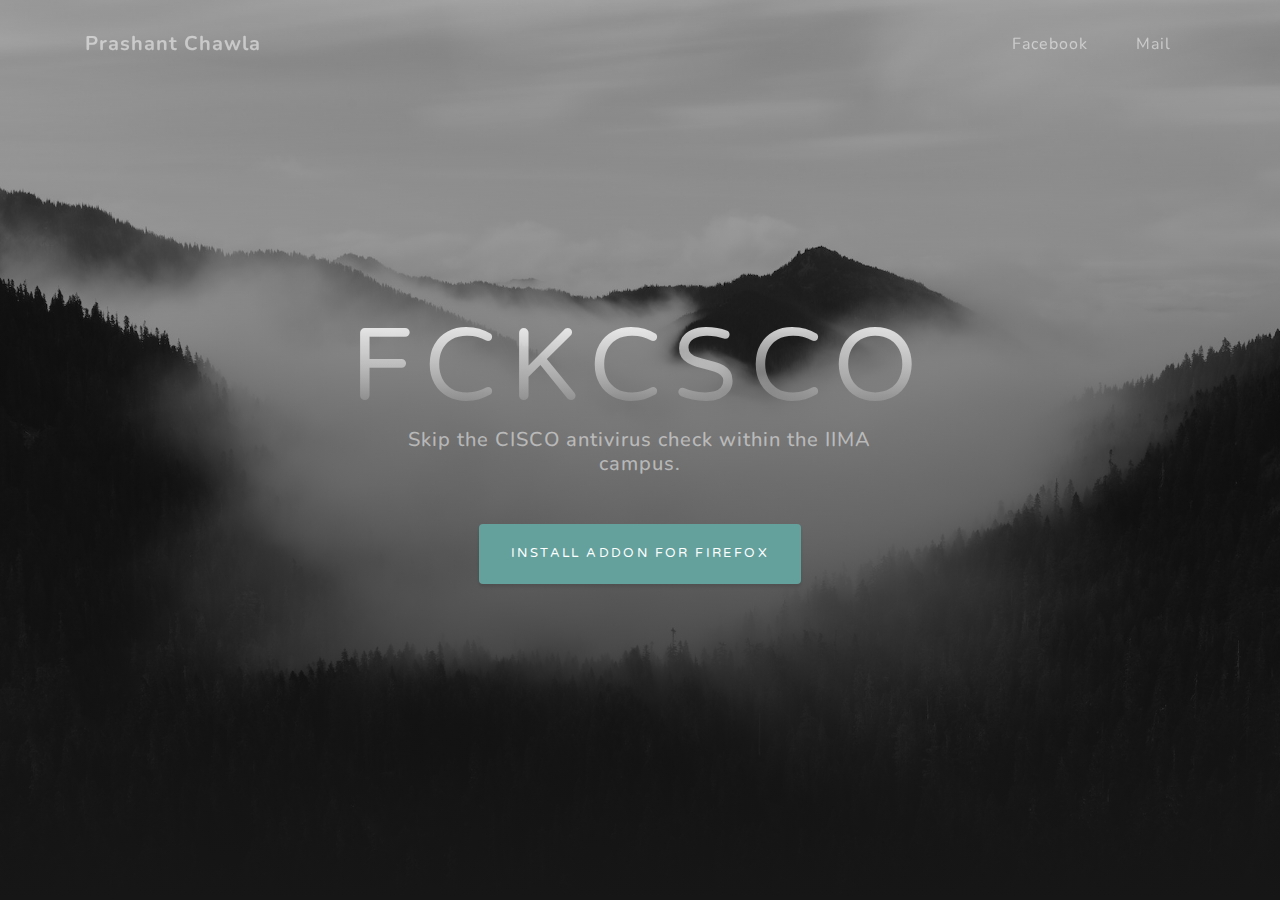
<file: addons/index.html>
<!DOCTYPE html>
<html lang="en">

<head>

  <meta charset="utf-8">
  <meta name="viewport" content="width=device-width, initial-scale=1, shrink-to-fit=no">
  <meta name="description" content="">
  <meta name="author" content="">

  <title>Addons</title>

  <!-- Bootstrap core CSS -->
  <link href="vendor/bootstrap/css/bootstrap.min.css" rel="stylesheet">

  <!-- Custom fonts for this template -->
  <link href="vendor/fontawesome-free/css/all.min.css" rel="stylesheet">
  <link href="https://fonts.googleapis.com/css?family=Varela+Round" rel="stylesheet">
  <link href="https://fonts.googleapis.com/css?family=Nunito:200,200i,300,300i,400,400i,600,600i,700,700i,800,800i,900,900i" rel="stylesheet">

  <!-- Custom styles for this template -->
  <link href="css/grayscale.min.css" rel="stylesheet">

</head>

<body id="page-top">

  <!-- Navigation -->
  <nav class="navbar navbar-expand-lg navbar-light fixed-top" id="mainNav">
    <div class="container">
      <a class="navbar-brand js-scroll-trigger" href="#page-top">Prashant Chawla</a>
      <button class="navbar-toggler navbar-toggler-right" type="button" data-toggle="collapse" data-target="#navbarResponsive" aria-controls="navbarResponsive" aria-expanded="false" aria-label="Toggle navigation">
        Contacts
        <i class="fas fa-bars"></i>
      </button>
      <div class="collapse navbar-collapse" id="navbarResponsive">
        <ul class="navbar-nav ml-auto">
          <li class="nav-item">
            <a class="nav-link js-scroll-trigger" href="https://www.facebook.com/prashantchwla">Facebook</a>
          </li>
          <li class="nav-item">
            <a class="nav-link js-scroll-trigger" href="mailto:prashant@chawla.xyz">Mail</a>
          </li>
        </ul>
      </div>
    </div>
  </nav>

  <!-- Header -->
  <header class="masthead">
    <div class="container d-flex h-100 align-items-center">
      <div class="mx-auto text-center">
        <h1 class="mx-auto my-0 text-uppercase">FCKCSCO</h1>
        <h2 class="text-white-50 mx-auto mt-2 mb-5">Skip the CISCO antivirus check within the IIMA campus.</h2>
        <a href="https://prashantchawla.github.io/files/firefoxAddons/fckcsco//fckcsco_for_iima-1.0-fx.xpi" class="btn btn-primary js-scroll-trigger">Install Addon for Firefox</a>
      </div>
    </div>
  </header>

  <!-- About Section -->
  <!-- <section id="about" class="about-section text-center">
    <div class="container">
      <div class="row">
        <div class="col-lg-8 mx-auto">
          <h2 class="text-white mb-4">Built with Bootstrap 4</h2>
          <p class="text-white-50">Grayscale is a free Bootstrap theme created by Start Bootstrap. It can be yours right now, simply download the template on
            <a href="http://startbootstrap.com/template-overviews/grayscale/">the preview page</a>. The theme is open source, and you can use it for any purpose, personal or commercial.</p>
        </div>
      </div>
      <img src="img/ipad.png" class="img-fluid" alt="">
    </div>
  </section> -->

  <!-- Projects Section -->
  <!-- <section id="projects" class="projects-section bg-light">
    <div class="container"> -->

      <!-- Featured Project Row -->
      <!-- <div class="row align-items-center no-gutters mb-4 mb-lg-5">
        <div class="col-xl-8 col-lg-7">
          <img class="img-fluid mb-3 mb-lg-0" src="img/bg-masthead.jpg" alt="">
        </div>
        <div class="col-xl-4 col-lg-5">
          <div class="featured-text text-center text-lg-left">
            <h4>Shoreline</h4>
            <p class="text-black-50 mb-0">Grayscale is open source and MIT licensed. This means you can use it for any project - even commercial projects! Download it, customize it, and publish your website!</p>
          </div>
        </div>
      </div> -->

      <!-- Project One Row -->
      <!-- <div class="row justify-content-center no-gutters mb-5 mb-lg-0">
        <div class="col-lg-6">
          <img class="img-fluid" src="img/demo-image-01.jpg" alt="">
        </div>
        <div class="col-lg-6">
          <div class="bg-black text-center h-100 project">
            <div class="d-flex h-100">
              <div class="project-text w-100 my-auto text-center text-lg-left">
                <h4 class="text-white">Misty</h4>
                <p class="mb-0 text-white-50">An example of where you can put an image of a project, or anything else, along with a description.</p>
                <hr class="d-none d-lg-block mb-0 ml-0">
              </div>
            </div>
          </div>
        </div>
      </div> -->

      <!-- Project Two Row -->
      <!-- <div class="row justify-content-center no-gutters">
        <div class="col-lg-6">
          <img class="img-fluid" src="img/demo-image-02.jpg" alt="">
        </div>
        <div class="col-lg-6 order-lg-first">
          <div class="bg-black text-center h-100 project">
            <div class="d-flex h-100">
              <div class="project-text w-100 my-auto text-center text-lg-right">
                <h4 class="text-white">Mountains</h4>
                <p class="mb-0 text-white-50">Another example of a project with its respective description. These sections work well responsively as well, try this theme on a small screen!</p>
                <hr class="d-none d-lg-block mb-0 mr-0">
              </div>
            </div>
          </div>
        </div>
      </div>

    </div>
  </section> -->

  <!-- Signup Section -->
  <!-- <section id="signup" class="signup-section">
    <div class="container">
      <div class="row">
        <div class="col-md-10 col-lg-8 mx-auto text-center">

          <i class="far fa-paper-plane fa-2x mb-2 text-white"></i>
          <h2 class="text-white mb-5">Subscribe to receive updates!</h2>

          <form class="form-inline d-flex">
            <input type="email" class="form-control flex-fill mr-0 mr-sm-2 mb-3 mb-sm-0" id="inputEmail" placeholder="Enter email address...">
            <button type="submit" class="btn btn-primary mx-auto">Subscribe</button>
          </form>

        </div>
      </div>
    </div>
  </section> -->

  <!-- Contact Section -->
  <!-- <section class="contact-section bg-black">
    <div class="container">

      <div class="row">

        <div class="col-md-4 mb-3 mb-md-0">
          <div class="card py-4 h-100">
            <div class="card-body text-center">
              <i class="fas fa-map-marked-alt text-primary mb-2"></i>
              <h4 class="text-uppercase m-0">Address</h4>
              <hr class="my-4">
              <div class="small text-black-50">4923 Market Street, Orlando FL</div>
            </div>
          </div>
        </div>

        <div class="col-md-4 mb-3 mb-md-0">
          <div class="card py-4 h-100">
            <div class="card-body text-center">
              <i class="fas fa-envelope text-primary mb-2"></i>
              <h4 class="text-uppercase m-0">Email</h4>
              <hr class="my-4">
              <div class="small text-black-50">
                <a href="#">hello@yourdomain.com</a>
              </div>
            </div>
          </div>
        </div>

        <div class="col-md-4 mb-3 mb-md-0">
          <div class="card py-4 h-100">
            <div class="card-body text-center">
              <i class="fas fa-mobile-alt text-primary mb-2"></i>
              <h4 class="text-uppercase m-0">Phone</h4>
              <hr class="my-4">
              <div class="small text-black-50">+1 (555) 902-8832</div>
            </div>
          </div>
        </div>
      </div>

      <div class="social d-flex justify-content-center">
        <a href="#" class="mx-2">
          <i class="fab fa-twitter"></i>
        </a>
        <a href="#" class="mx-2">
          <i class="fab fa-facebook-f"></i>
        </a>
        <a href="#" class="mx-2">
          <i class="fab fa-github"></i>
        </a>
      </div>

    </div>
  </section> -->

  <!-- Footer -->
  <!-- <footer class="bg-black small text-center text-white-50">
    <div class="container">
      Copyright &copy; Prashant Chawla 2019
    </div>
  </footer> -->

  <!-- Bootstrap core JavaScript -->
  <script src="vendor/jquery/jquery.min.js"></script>
  <script src="vendor/bootstrap/js/bootstrap.bundle.min.js"></script>

  <!-- Plugin JavaScript -->
  <script src="vendor/jquery-easing/jquery.easing.min.js"></script>

  <!-- Custom scripts for this template -->
  <script src="js/grayscale.min.js"></script>

</body>

</html>
</file>
<file: addons/css/grayscale.min.css>
/*!
 * Start Bootstrap - Grayscale v5.0.8 (https://startbootstrap.com/template-overviews/grayscale)
 * Copyright 2013-2019 Start Bootstrap
 * Licensed under MIT (https://github.com/BlackrockDigital/startbootstrap-grayscale/blob/master/LICENSE)
 */#mainNav{min-height:56px;background-color:#fff}#mainNav .navbar-toggler{font-size:80%;padding:.75rem;color:#64a19d;border:1px solid #64a19d}#mainNav .navbar-toggler:focus{outline:0}#mainNav .navbar-brand{color:#161616;font-weight:700;padding:.9rem 0}#mainNav .navbar-nav .nav-item:hover{color:fade(white,80%);outline:0;background-color:transparent}#mainNav .navbar-nav .nav-item:active,#mainNav .navbar-nav .nav-item:focus{outline:0;background-color:transparent}@media (min-width:992px){#mainNav{padding-top:0;padding-bottom:0;border-bottom:none;background-color:transparent;-webkit-transition:background-color .3s ease-in-out;transition:background-color .3s ease-in-out}#mainNav .navbar-brand{padding:.5rem 0;color:rgba(255,255,255,.5)}#mainNav .nav-link{-webkit-transition:none;transition:none;padding:2rem 1.5rem;color:rgba(255,255,255,.5)}#mainNav .nav-link:hover{color:rgba(255,255,255,.75)}#mainNav .nav-link:active{color:#fff}#mainNav.navbar-shrink{background-color:#fff}#mainNav.navbar-shrink .navbar-brand{color:#161616}#mainNav.navbar-shrink .nav-link{color:#161616;padding:1.5rem 1.5rem 1.25rem;border-bottom:.25rem solid transparent}#mainNav.navbar-shrink .nav-link:hover{color:#64a19d}#mainNav.navbar-shrink .nav-link:active{color:#467370}#mainNav.navbar-shrink .nav-link.active{color:#64a19d;outline:0;border-bottom:.25rem solid #64a19d}}.masthead{position:relative;width:100%;height:auto;min-height:35rem;padding:15rem 0;background:-webkit-gradient(linear,left top,left bottom,from(rgba(22,22,22,.3)),color-stop(75%,rgba(22,22,22,.7)),to(#161616)),url(../img/bg-masthead.jpg);background:linear-gradient(to bottom,rgba(22,22,22,.3) 0,rgba(22,22,22,.7) 75%,#161616 100%),url(../img/bg-masthead.jpg);background-position:center;background-repeat:no-repeat;background-attachment:scroll;background-size:cover}.masthead h1{font-family:'Varela Round';font-size:2.5rem;line-height:2.5rem;letter-spacing:.8rem;background:-webkit-linear-gradient(rgba(255,255,255,.9),rgba(255,255,255,0));-webkit-text-fill-color:transparent;-webkit-background-clip:text}.masthead h2{max-width:20rem;font-size:1rem}@media (min-width:768px){.masthead h1{font-size:4rem;line-height:4rem}}@media (min-width:992px){.masthead{height:100vh;padding:0}.masthead h1{font-size:6.5rem;line-height:6.5rem;letter-spacing:.8rem}.masthead h2{max-width:30rem;font-size:1.25rem}}.btn{-webkit-box-shadow:0 .1875rem .1875rem 0 rgba(0,0,0,.1)!important;box-shadow:0 .1875rem .1875rem 0 rgba(0,0,0,.1)!important;padding:1.25rem 2rem;font-family:'Varela Round';font-size:80%;text-transform:uppercase;letter-spacing:.15rem;border:0}.btn-primary{background-color:#64a19d}.btn-primary:hover{background-color:#4f837f}.btn-primary:focus{background-color:#4f837f;color:#fff}.btn-primary:active{background-color:#467370!important}.about-section{padding-top:10rem;background:-webkit-gradient(linear,left top,left bottom,from(#161616),color-stop(75%,rgba(22,22,22,.9)),to(rgba(22,22,22,.8)));background:linear-gradient(to bottom,#161616 0,rgba(22,22,22,.9) 75%,rgba(22,22,22,.8) 100%)}.about-section p{margin-bottom:5rem}.projects-section{padding:10rem 0}.projects-section .featured-text{padding:2rem}@media (min-width:992px){.projects-section .featured-text{padding:0 0 0 2rem;border-left:.5rem solid #64a19d}}.projects-section .project-text{padding:3rem;font-size:90%}@media (min-width:992px){.projects-section .project-text{padding:5rem}.projects-section .project-text hr{border-color:#64a19d;border-width:.25rem;width:30%}}.signup-section{padding:10rem 0;background:-webkit-gradient(linear,left top,left bottom,from(rgba(22,22,22,.1)),color-stop(75%,rgba(22,22,22,.5)),to(#161616)),url(../img/bg-signup.jpg);background:linear-gradient(to bottom,rgba(22,22,22,.1) 0,rgba(22,22,22,.5) 75%,#161616 100%),url(../img/bg-signup.jpg);background-position:center;background-repeat:no-repeat;background-attachment:scroll;background-size:cover}.signup-section .form-inline input{-webkit-box-shadow:0 .1875rem .1875rem 0 rgba(0,0,0,.1)!important;box-shadow:0 .1875rem .1875rem 0 rgba(0,0,0,.1)!important;padding:1.25rem 2rem;height:auto;font-family:'Varela Round';font-size:80%;text-transform:uppercase;letter-spacing:.15rem;border:0}.contact-section{padding:5rem 0 0}.contact-section .card{border:0;border-bottom:.25rem solid #64a19d}.contact-section .card h4{font-size:.8rem;font-family:'Varela Round';text-transform:uppercase;letter-spacing:.15rem}.contact-section .card hr{border-color:#64a19d;border-width:.25rem;width:3rem}.contact-section .social{margin-top:5rem}.contact-section .social a{text-align:center;height:3rem;width:3rem;background:rgba(255,255,255,.1);border-radius:100%;line-height:3rem;color:rgba(255,255,255,.3)}.contact-section .social a:hover{color:rgba(255,255,255,.5)}.contact-section .social a:active{color:#fff}body{font-family:Nunito;letter-spacing:.0625em}a{color:#64a19d}a:focus,a:hover{text-decoration:none;color:#3c6360}.bg-black{background-color:#161616!important}.bg-primary{background-color:#64a19d!important}.text-primary{color:#64a19d!important}footer{padding:5rem 0}
</file>
